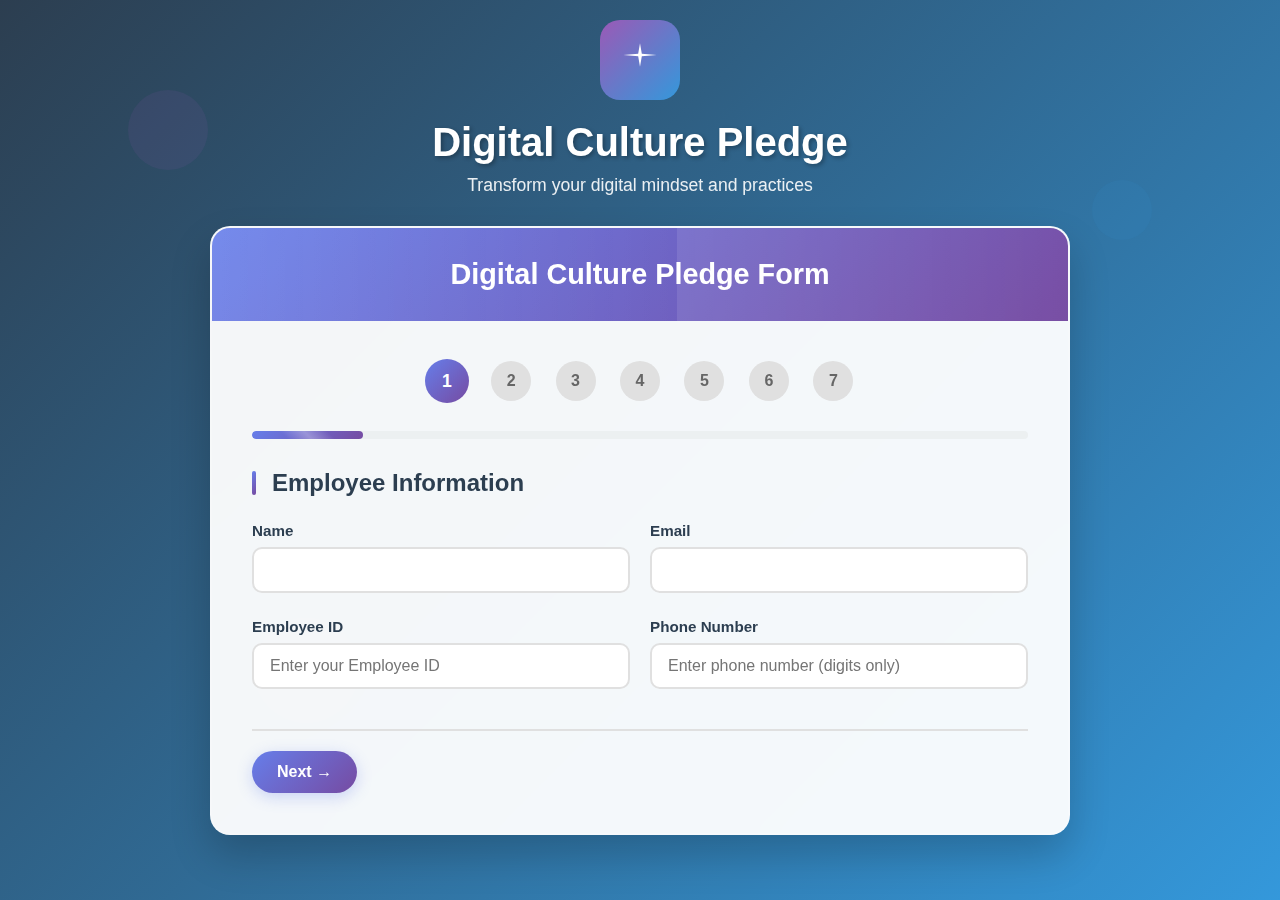
<file: pledge_form.html>
<!DOCTYPE html>
<html lang="en">
<head>
    <meta charset="UTF-8">
    <meta name="viewport" content="width=device-width, initial-scale=1.0">
    <title>Digital Culture Pledge Tracker</title>
    <style>
        * {
            margin: 0;
            padding: 0;
            box-sizing: border-box;
        }

        body {
            font-family: 'Segoe UI', Tahoma, Geneva, Verdana, sans-serif;
            background: linear-gradient(135deg, #2c3e50 0%, #3498db 100%);
            min-height: 100vh;
            overflow-x: hidden;
            color: #333;
        }

        .floating-shapes {
            position: fixed;
            top: 0;
            left: 0;
            width: 100%;
            height: 100%;
            pointer-events: none;
            z-index: 1;
        }

        .shape {
            position: absolute;
            opacity: 0.1;
            animation: float 6s ease-in-out infinite;
        }

        .shape:nth-child(1) {
            top: 10%;
            left: 10%;
            width: 80px;
            height: 80px;
            background: #9b59b6;
            border-radius: 50%;
            animation-delay: 0s;
        }

        .shape:nth-child(2) {
            top: 20%;
            right: 10%;
            width: 60px;
            height: 60px;
            background: #3498db;
            border-radius: 50%;
            animation-delay: 2s;
        }

        .shape:nth-child(3) {
            bottom: 20%;
            left: 20%;
            width: 100px;
            height: 100px;
            background: #e74c3c;
            border-radius: 50%;
            animation-delay: 4s;
        }

        @keyframes float {
            0%, 100% { transform: translateY(0px) rotate(0deg); }
            50% { transform: translateY(-20px) rotate(180deg); }
        }

        .container {
            max-width: 900px;
            margin: 0 auto;
            padding: 20px;
            position: relative;
            z-index: 2;
        }

        .header {
            text-align: center;
            margin-bottom: 30px;
            animation: slideInDown 0.8s ease-out;
        }

        .header h1 {
            color: white;
            font-size: 2.5rem;
            font-weight: 700;
            margin-bottom: 10px;
            text-shadow: 2px 2px 4px rgba(0,0,0,0.3);
        }

        .header p {
            color: rgba(255,255,255,0.9);
            font-size: 1.1rem;
            margin-bottom: 20px;
        }

        .icon {
            width: 80px;
            height: 80px;
            background: linear-gradient(135deg, #9b59b6, #3498db);
            border-radius: 20px;
            display: flex;
            align-items: center;
            justify-content: center;
            margin: 0 auto 20px;
            animation: pulse 2s infinite;
        }

        @keyframes pulse {
            0% { transform: scale(1); }
            50% { transform: scale(1.05); }
            100% { transform: scale(1); }
        }

        @keyframes slideInDown {
            from { transform: translateY(-50px); opacity: 0; }
            to { transform: translateY(0); opacity: 1; }
        }

        @keyframes slideInUp {
            from { transform: translateY(50px); opacity: 0; }
            to { transform: translateY(0); opacity: 1; }
        }

        @keyframes fadeIn {
            from { opacity: 0; }
            to { opacity: 1; }
        }

        .card {
            background: rgba(255, 255, 255, 0.95);
            backdrop-filter: blur(10px);
            border-radius: 20px;
            box-shadow: 0 20px 40px rgba(0,0,0,0.2);
            overflow: hidden;
            animation: slideInUp 0.8s ease-out;
            border: 2px solid rgba(255,255,255,0.2);
        }

        .card-header {
            background: linear-gradient(135deg, #667eea 0%, #764ba2 100%);
            color: white;
            padding: 30px;
            text-align: center;
            position: relative;
        }

        .card-header::before {
            content: '';
            position: absolute;
            top: 0;
            left: 0;
            right: 0;
            bottom: 0;
            background: url('data:image/svg+xml,<svg xmlns="http://www.w3.org/2000/svg" viewBox="0 0 100 20"><defs><linearGradient id="grad1" x1="0%" y1="0%" x2="100%" y2="0%"><stop offset="0%" style="stop-color:rgb(255,255,255);stop-opacity:0.1" /><stop offset="100%" style="stop-color:rgb(255,255,255);stop-opacity:0" /></linearGradient></defs><rect width="100" height="20" fill="url(%23grad1)" /></svg>');
            animation: shimmer 3s infinite;
        }

        @keyframes shimmer {
            0% { transform: translateX(-100%); }
            100% { transform: translateX(100%); }
        }

        .card-header h3 {
            font-size: 1.8rem;
            font-weight: 600;
            margin: 0;
            position: relative;
            z-index: 1;
        }

        .card-body {
            padding: 40px;
        }

        .progress {
            background: #ecf0f1;
            border-radius: 25px;
            height: 8px;
            margin-bottom: 30px;
            overflow: hidden;
            position: relative;
        }

        .progress-bar {
            background: linear-gradient(135deg, #667eea 0%, #764ba2 100%);
            height: 100%;
            border-radius: 25px;
            transition: width 0.5s ease;
            position: relative;
        }

        .progress-bar::after {
            content: '';
            position: absolute;
            top: 0;
            left: 0;
            right: 0;
            bottom: 0;
            background: linear-gradient(45deg, transparent 30%, rgba(255,255,255,0.3) 50%, transparent 70%);
            animation: progress-shine 2s infinite;
        }

        @keyframes progress-shine {
            0% { transform: translateX(-100%); }
            100% { transform: translateX(100%); }
        }

        .pledge-section {
            animation: fadeIn 0.6s ease-out;
            margin-bottom: 30px;
        }

        .pledge-section h4 {
            color: #2c3e50;
            font-size: 1.5rem;
            margin-bottom: 25px;
            font-weight: 600;
            position: relative;
            padding-left: 20px;
        }

        .pledge-section h4::before {
            content: '';
            position: absolute;
            left: 0;
            top: 50%;
            transform: translateY(-50%);
            width: 4px;
            height: 24px;
            background: linear-gradient(135deg, #667eea 0%, #764ba2 100%);
            border-radius: 2px;
        }

        .pledge-section h5 {
            color: #2c3e50;
            font-size: 1.3rem;
            margin: 30px 0 20px 0;
            font-weight: 600;
            padding: 15px;
            background: linear-gradient(135deg, rgba(102, 126, 234, 0.1), rgba(118, 75, 162, 0.1));
            border-radius: 10px;
            border-left: 4px solid #667eea;
        }

        .selection-counter {
            display: inline-block;
            background: #667eea;
            color: white;
            padding: 4px 12px;
            border-radius: 15px;
            font-size: 0.85rem;
            font-weight: 600;
            margin-left: 10px;
        }

        .row {
            display: grid;
            grid-template-columns: repeat(auto-fit, minmax(300px, 1fr));
            gap: 20px;
            margin-bottom: 25px;
        }

        .col {
            display: flex;
            flex-direction: column;
        }

        label {
            font-weight: 600;
            color: #2c3e50;
            margin-bottom: 8px;
            font-size: 0.95rem;
        }

        .form-control, .form-select {
            padding: 12px 16px;
            border: 2px solid #e0e0e0;
            border-radius: 10px;
            font-size: 1rem;
            transition: all 0.3s ease;
            background: white;
            outline: none;
        }

        .form-control:focus, .form-select:focus {
            border-color: #667eea;
            box-shadow: 0 0 0 3px rgba(102, 126, 234, 0.1);
            transform: translateY(-2px);
        }

        .form-control:hover, .form-select:hover {
            border-color: #667eea;
        }

        textarea.form-control {
            resize: vertical;
            min-height: 100px;
        }

        .practice-item {
            border: 2px solid #e0e0e0;
            border-radius: 15px;
            padding: 20px;
            margin-bottom: 20px;
            cursor: pointer;
            transition: all 0.3s ease;
            background: white;
            position: relative;
            overflow: hidden;
        }

        .practice-item::before {
            content: '';
            position: absolute;
            top: 0;
            left: -100%;
            width: 100%;
            height: 100%;
            background: linear-gradient(90deg, transparent, rgba(102, 126, 234, 0.1), transparent);
            transition: left 0.5s ease;
        }

        .practice-item:hover::before {
            left: 100%;
        }

        .practice-item:hover {
            border-color: #667eea;
            transform: translateY(-5px);
            box-shadow: 0 10px 30px rgba(102, 126, 234, 0.2);
        }

        .practice-item.selected {
            border-color: #667eea;
            background: linear-gradient(135deg, rgba(102, 126, 234, 0.1), rgba(118, 75, 162, 0.1));
            transform: scale(1.02);
        }

        .practice-item.selected .practice-checkbox {
            background: #667eea;
            border-color: #667eea;
        }

        .practice-item.selected .practice-checkbox::after {
            content: '✓';
            color: white;
            font-weight: bold;
            font-size: 14px;
        }

        .practice-checkbox {
            position: absolute;
            top: 15px;
            right: 15px;
            width: 24px;
            height: 24px;
            border: 2px solid #e0e0e0;
            border-radius: 6px;
            background: white;
            display: flex;
            align-items: center;
            justify-content: center;
            transition: all 0.3s ease;
            font-size: 12px;
        }

        .practice-item h6 {
            color: #2c3e50;
            font-size: 1.1rem;
            margin-bottom: 10px;
            font-weight: 600;
            padding-right: 40px;
        }

        .practice-item p {
            color: #7f8c8d;
            margin-bottom: 15px;
            line-height: 1.5;
        }

        .actions-container {
            margin-top: 15px;
        }

        .action-item {
            padding: 10px 15px;
            border: 1px solid #e0e0e0;
            border-radius: 8px;
            margin-bottom: 8px;
            cursor: pointer;
            transition: all 0.3s ease;
            background: #f8f9fa;
            position: relative;
        }

        .action-item:hover {
            background: #e3f2fd;
            border-color: #667eea;
            transform: translateX(5px);
        }

        .action-item.selected {
            background: linear-gradient(135deg, #667eea, #764ba2);
            color: white;
            border-color: #667eea;
        }

        .table-responsive {
            overflow-x: auto;
            margin-bottom: 20px;
        }

        .table {
            width: 100%;
            border-collapse: collapse;
            background: white;
            border-radius: 10px;
            overflow: hidden;
            box-shadow: 0 5px 15px rgba(0,0,0,0.1);
        }

        .table th {
            background: linear-gradient(135deg, #667eea 0%, #764ba2 100%);
            color: white;
            padding: 15px 12px;
            font-weight: 600;
            text-align: left;
            font-size: 0.9rem;
        }

        .table td {
            padding: 12px;
            border-bottom: 1px solid #e0e0e0;
            vertical-align: middle;
        }

        .table tr:hover {
            background: rgba(102, 126, 234, 0.05);
        }

        .form-check {
            display: flex;
            align-items: center;
            margin-bottom: 15px;
            padding: 15px;
            background: rgba(102, 126, 234, 0.05);
            border-radius: 10px;
            border: 2px solid rgba(102, 126, 234, 0.1);
        }

        .form-check-input {
            width: 20px;
            height: 20px;
            margin-right: 12px;
            accent-color: #667eea;
        }

        .form-check-label {
            color: #2c3e50;
            font-weight: 500;
        }

        .nav-buttons {
            display: flex;
            justify-content: space-between;
            align-items: center;
            margin-top: 40px;
            padding-top: 20px;
            border-top: 2px solid #e0e0e0;
        }

        .btn {
            padding: 12px 25px;
            border: none;
            border-radius: 25px;
            font-weight: 600;
            text-decoration: none;
            transition: all 0.3s ease;
            display: inline-flex;
            align-items: center;
            cursor: pointer;
            font-size: 1rem;
        }

        .btn-primary {
            background: linear-gradient(135deg, #667eea 0%, #764ba2 100%);
            color: white;
            box-shadow: 0 4px 15px rgba(102, 126, 234, 0.3);
        }

        .btn-primary:hover {
            transform: translateY(-2px);
            box-shadow: 0 6px 20px rgba(102, 126, 234, 0.4);
        }

        .btn-secondary {
            background: #6c757d;
            color: white;
        }

        .btn-secondary:hover {
            background: #5a6268;
            transform: translateY(-2px);
        }

        .step-indicator {
            text-align: center;
            margin-bottom: 30px;
        }

        .step-indicator .step {
            display: inline-block;
            width: 40px;
            height: 40px;
            border-radius: 50%;
            background: #e0e0e0;
            color: #666;
            line-height: 40px;
            margin: 0 10px;
            font-weight: 600;
            transition: all 0.3s ease;
        }

        .step-indicator .step.active {
            background: linear-gradient(135deg, #667eea 0%, #764ba2 100%);
            color: white;
            transform: scale(1.1);
        }

        .step-indicator .step.completed {
            background: #28a745;
            color: white;
        }

        .digital-badge {
            display: inline-block;
            background: linear-gradient(135deg, #667eea 0%, #764ba2 100%);
            color: white;
            padding: 4px 12px;
            border-radius: 15px;
            font-size: 0.8rem;
            font-weight: 600;
            margin: 2px;
        }

        .behavior-section {
            background: rgba(255, 255, 255, 0.8);
            border-radius: 15px;
            padding: 25px;
            margin-bottom: 25px;
            border: 2px solid rgba(102, 126, 234, 0.1);
        }

        .behavior-input {
            margin-bottom: 15px;
        }

        .behavior-input label {
            display: block;
            margin-bottom: 5px;
            font-weight: 600;
            color: #2c3e50;
        }

        .behavior-input input, .behavior-input textarea, .behavior-input select {
            width: 100%;
            padding: 10px;
            border: 2px solid #e0e0e0;
            border-radius: 8px;
            font-size: 0.95rem;
            transition: all 0.3s ease;
        }

        .behavior-input input:focus, .behavior-input textarea:focus, .behavior-input select:focus {
            border-color: #667eea;
            outline: none;
            box-shadow: 0 0 0 3px rgba(102, 126, 234, 0.1);
        }

        .hidden {
            display: none;
        }

        @media (max-width: 768px) {
            .container {
                padding: 10px;
            }
            
            .header h1 {
                font-size: 2rem;
            }
            
            .card-body {
                padding: 20px;
            }
            
            .row {
                grid-template-columns: 1fr;
            }
            
            .nav-buttons {
                flex-direction: column;
                gap: 10px;
            }
        }
    </style>
</head>
<body>
    <div class="floating-shapes">
        <div class="shape"></div>
        <div class="shape"></div>
        <div class="shape"></div>
    </div>

    <div class="container">
        <div class="header">
            <div class="icon">
                <svg width="40" height="40" fill="white" viewBox="0 0 24 24">
                    <path d="M12 2L13.09 8.26L22 9L13.09 9.74L12 16L10.91 9.74L2 9L10.91 8.26L12 2Z"/>
                </svg>
            </div>
            <h1>Digital Culture Pledge</h1>
            <p>Transform your digital mindset and practices</p>
        </div>

        <div class="card">
            <div class="card-header">
                <h3>Digital Culture Pledge Form</h3>
            </div>
            <div class="card-body">
                <div class="step-indicator">
                    <span class="step active" id="step1">1</span>
                    <span class="step" id="step2">2</span>
                    <span class="step" id="step3">3</span>
                    <span class="step" id="step4">4</span>
                    <span class="step" id="step5">5</span>
                    <span class="step" id="step6">6</span>
                    <span class="step" id="step7">7</span>
                </div>

                <div class="progress">
                    <div class="progress-bar" id="progressBar" style="width: 14.28%"></div>
                </div>

                <form method="POST" id="pledgeForm">
                    <!-- Step 1: Employee Information -->
                    <div class="pledge-section" id="section1">
                        <h4>Employee Information</h4>
                        
                        <div class="row">
                            <div class="col">
                                <label for="name">Name</label>
                                <input type="text" class="form-control" id="name" name="name" 
                                       value="" 
                                       required>
                            </div>
                            <div class="col">
                                <label for="email">Email</label>
                                <input type="email" class="form-control" id="email" name="email" 
                                       value="" 
                                       required>
                            </div>
                        </div>

                        <div class="row">
                            <div class="col">
                                <label for="employee_id">Employee ID</label>
                                <input type="text" class="form-control" id="employee_id" name="employee_id" 
                                       value="" 
                                       required
                                       placeholder="Enter your Employee ID">
                            </div>
                            <div class="col">
                                <label for="phone">Phone Number</label>
                                <input type="tel" class="form-control" id="phone" name="phone" 
                                       value=""
                                       pattern="[0-9]{10,15}" 
                                       maxlength="15"
                                       title="Please enter only digits (10-15 numbers)"
                                       placeholder="Enter phone number (digits only)"
                                       required>
                            </div>
                        </div>
                    </div>

                    <!-- Step 2: Section A - Digital North Star -->
                    <div class="pledge-section hidden" id="section2">
                        <h4>Section A: My Digital North Star</h4>
                        
                        <div class="row">
                            <div class="col">
                                <label for="problem_statement">What is the most critical business problem in your function that digital can help solve?</label>
                                <textarea class="form-control" id="problem_statement" name="problem_statement" 
                                         placeholder="Describe the specific business problem that digital transformation can address..."></textarea>
                            </div>
                        </div>

                        <div class="row">
                            <div class="col">
                                <label for="success_metric">Key Success Metric (baseline to target)</label>
                                <input type="text" class="form-control" id="success_metric" name="success_metric" 
                                       value="">
                            </div>
                            <div class="col">
                                <label for="timeline">Timeline to Impact (Quarter/Year)</label>
                                <input type="text" class="form-control" id="timeline" name="timeline" 
                                       value="">
                            </div>
                        </div>
                    </div>

                    <!-- Step 3: Section B - Weekly Practices -->
                    <div class="pledge-section hidden" id="section3">
                        <h4>Section B: Digital Culture Practices</h4>
                        <h5>🗓 Weekly Practices <span class="selection-counter" id="weeklyCounter">Choose Any 1 Practice</span></h5>
                        
                        <div class="practice-item" data-practice="weekly" data-practice-name="weekly_practice_1" data-value="Use Dashboards as a Management Habit">
                            <div class="practice-checkbox"></div>
                            <h6>Use Dashboards as a Management Habit</h6>
                            <p>Transform how you manage through live data visualization and insights</p>
                            
                            <div class="actions-container">
                                <div class="action-item" data-action="Start all team reviews using live dashboards">Start all team reviews using live dashboards</div>
                                <div class="action-item" data-action="Ask one insight question from a dashboard in each meeting">Ask one insight question from a dashboard in each meeting</div>
                                <div class="action-item" data-action="Create a shortcut to KPIs on your device">Create a shortcut to KPIs on your device</div>
                                <div class="action-item" data-action="Introduce dashboard demo in weekly meetings">Introduce dashboard demo in weekly meetings</div>
                                <div class="action-item" data-action="Share feedback on one dashboard/week">Share feedback on one dashboard/week</div>
                            </div>
                        </div>

                        <div class="practice-item" data-practice="weekly" data-practice-name="weekly_practice_2" data-value="Embed Digital in Team Routines">
                            <div class="practice-checkbox"></div>
                            <h6>Embed Digital in Team Routines</h6>
                            <p>Integrate digital processes naturally into daily team operations</p>
                            
                            <div class="actions-container">
                                <div class="action-item" data-action="Add digital KPIs in weekly reviews">Add digital KPIs in weekly reviews</div>
                                <div class="action-item" data-action="Create a recurring 'digital check-in' agenda item">Create a recurring "digital check-in" agenda item</div>
                                <div class="action-item" data-action="Include team in selecting tools/systems">Include team in selecting tools/systems</div>
                                <div class="action-item" data-action="Review alerts/reports from systems weekly">Review alerts/reports from systems weekly</div>
                                <div class="action-item" data-action="Encourage data sharing through central repository">Encourage data sharing through central repository</div>
                            </div>
                        </div>

                        <div class="practice-item" data-practice="weekly" data-practice-name="weekly_practice_3" data-value="Celebrate Small but Smart Digital Wins">
                            <div class="practice-checkbox"></div>
                            <h6>Celebrate "Small but Smart" Digital Wins</h6>
                            <p>Recognize and amplify digital achievements to build momentum</p>
                            
                            <div class="actions-container">
                                <div class="action-item" data-action="Recognize digital effort in team huddles">Recognize digital effort in team huddles</div>
                                <div class="action-item" data-action="Create a 'win wall' on Teams or noticeboard">Create a "win wall" on Teams or noticeboard</div>
                                <div class="action-item" data-action="Highlight 1 digital story in every review">Highlight 1 digital story in every review</div>
                                <div class="action-item" data-action="Nominate a digital star weekly">Nominate a digital star weekly</div>
                                <div class="action-item" data-action="Start each meeting with one digital win">Start each meeting with one digital win</div>
                            </div>
                        </div>
                    </div>

                    <!-- Step 4: Section B - Monthly Practices -->
                    <div class="pledge-section hidden" id="section4">
                        <h5>🗓 Monthly Practices <span class="selection-counter" id="monthlyCounter">Choose Any 2 Practices</span></h5>
                        
                        <div class="practice-item" data-practice="monthly" data-practice-name="monthly_practice_1" data-value="Make Data-Driven Decision-Making the Norm">
                            <div class="practice-checkbox"></div>
                            <h6>Make Data-Driven Decision-Making the Norm</h6>
                            <p>Establish data as the foundation for all major decisions</p>
                            
                            <div class="actions-container">
                                <div class="action-item" data-action="Ask for 2 data-backed options before decision">Ask for 2 data-backed options before decision</div>
                                <div class="action-item" data-action="Review root causes using data logs">Review root causes using data logs</div>
                                <div class="action-item" data-action="Share one data-driven decision per month">Share one data-driven decision per month</div>
                                <div class="action-item" data-action="Challenge assumptions using trends/charts">Challenge assumptions using trends/charts</div>
                                <div class="action-item" data-action="Use visual data to present issues to leadership">Use visual data to present issues to leadership</div>
                            </div>
                        </div>

                        <div class="practice-item" data-practice="monthly" data-practice-name="monthly_practice_2" data-value="Drive Digital Fluency Through Team Upskilling">
                            <div class="practice-checkbox"></div>
                            <h6>Drive Digital Fluency Through Team Upskilling</h6>
                            <p>Build digital capabilities across your team systematically</p>
                            
                            <div class="actions-container">
                                <div class="action-item" data-action="Assign e-learning goals to team members">Assign e-learning goals to team members</div>
                                <div class="action-item" data-action="Run a short in-house digital demo session">Run a short in-house digital demo session</div>
                                <div class="action-item" data-action="Organize peer learning from digitally-savvy juniors">Organize peer learning from digitally-savvy juniors</div>
                                <div class="action-item" data-action="Share curated resources monthly">Share curated resources monthly</div>
                                <div class="action-item" data-action="Host monthly skill-share circles">Host monthly skill-share circles</div>
                            </div>
                        </div>

                        <div class="practice-item" data-practice="monthly" data-practice-name="monthly_practice_3" data-value="Lead Narrative Change Around Digital">
                            <div class="practice-checkbox"></div>
                            <h6>Lead Narrative Change Around Digital</h6>
                            <p>Shape positive perceptions and stories about digital transformation</p>
                            
                            <div class="actions-container">
                                <div class="action-item" data-action="Share one internal/external digital success story">Share one internal/external digital success story</div>
                                <div class="action-item" data-action="Publish one post or update per month">Publish one post or update per month</div>
                                <div class="action-item" data-action="Start every team review with a digital anecdote">Start every team review with a digital anecdote</div>
                                <div class="action-item" data-action="Normalize sharing of failed experiments">Normalize sharing of failed experiments</div>
                                <div class="action-item" data-action="Use storytelling to reinforce digital culture">Use storytelling to reinforce digital culture</div>
                            </div>
                        </div>

                        <div class="practice-item" data-practice="monthly" data-practice-name="monthly_practice_4" data-value="Mentor Younger Talent on Digital Initiatives">
                            <div class="practice-checkbox"></div>
                            <h6>Mentor Younger Talent on Digital Initiatives</h6>
                            <p>Empower the next generation with digital leadership skills</p>
                            
                            <div class="actions-container">
                                <div class="action-item" data-action="Block 1 hour/month for mentoring">Block 1 hour/month for mentoring</div>
                                <div class="action-item" data-action="Co-sponsor a junior-led experiment">Co-sponsor a junior-led experiment</div>
                                <div class="action-item" data-action="Conduct listening sessions with digital natives">Conduct listening sessions with digital natives</div>
                                <div class="action-item" data-action="Shadow a team using a new tech platform">Shadow a team using a new tech platform</div>
                                <div class="action-item" data-action="Help structure a pilot project for a mentee">Help structure a pilot project for a mentee</div>
                            </div>
                        </div>
                    </div>

                    <!-- Step 5: Section B - Quarterly Practices -->
                    <div class="pledge-section hidden" id="section5">
                        <h5>🗓 Quarterly Practices <span class="selection-counter" id="quarterlyCounter">Choose Any 2 Practices</span></h5>
                        
                        <div class="practice-item" data-practice="quarterly" data-practice-name="quarterly_practice_1" data-value="Set a Digital Ambition for Your Function">
                            <div class="practice-checkbox"></div>
                            <h6>Set a Digital Ambition for Your Function</h6>
                            <p>Define and communicate your function's digital transformation vision</p>
                            
                            <div class="actions-container">
                                <div class="action-item" data-action="Draft and publish a digital vision">Draft and publish a digital vision</div>
                                <div class="action-item" data-action="Link function goals to digital outcomes">Link function goals to digital outcomes</div>
                                <div class="action-item" data-action="Align team OKRs with digital milestones">Align team OKRs with digital milestones</div>
                                <div class="action-item" data-action="Review progress in quarterly townhalls">Review progress in quarterly townhalls</div>
                                <div class="action-item" data-action="Embed ambition in strategy deck">Embed ambition in strategy deck</div>
                            </div>
                        </div>

                        <div class="practice-item" data-practice="quarterly" data-practice-name="quarterly_practice_2" data-value="Sponsor 1-2 Digital Experiments Per Quarter">
                            <div class="practice-checkbox"></div>
                            <h6>Sponsor 1–2 Digital Experiments Per Quarter</h6>
                            <p>Drive innovation through structured digital experimentation</p>
                            
                            <div class="actions-container">
                                <div class="action-item" data-action="Allocate resources for 2 pilot ideas">Allocate resources for 2 pilot ideas</div>
                                <div class="action-item" data-action="Invite bottom-up digital proposals">Invite bottom-up digital proposals</div>
                                <div class="action-item" data-action="Create a fast-track approval loop">Create a fast-track approval loop</div>
                                <div class="action-item" data-action="Share learnings from experiments">Share learnings from experiments</div>
                                <div class="action-item" data-action="Scale what works post-evaluation">Scale what works post-evaluation</div>
                            </div>
                        </div>

                        <div class="practice-item" data-practice="quarterly" data-practice-name="quarterly_practice_3" data-value="Create a Cross-Functional Digital Anchor Group">
                            <div class="practice-checkbox"></div>
                            <h6>Create a Cross-Functional Digital Anchor Group</h6>
                            <p>Build bridges across functions for digital collaboration</p>
                            
                            <div class="actions-container">
                                <div class="action-item" data-action="Nominate digital leads across teams">Nominate digital leads across teams</div>
                                <div class="action-item" data-action="Set up quarterly knowledge-sharing meets">Set up quarterly knowledge-sharing meets</div>
                                <div class="action-item" data-action="Assign cross-functional mentors">Assign cross-functional mentors</div>
                                <div class="action-item" data-action="Rotate digital leads across functions">Rotate digital leads across functions</div>
                                <div class="action-item" data-action="Co-create shared digital goals">Co-create shared digital goals</div>
                            </div>
                        </div>

                        <div class="practice-item" data-practice="quarterly" data-practice-name="quarterly_practice_4" data-value="Insist on Digital Alternatives for Manual Processes">
                            <div class="practice-checkbox"></div>
                            <h6>Insist on Digital Alternatives for Manual Processes</h6>
                            <p>Systematically eliminate manual work through digitization</p>
                            
                            <div class="actions-container">
                                <div class="action-item" data-action="Replace one manual form with digital each quarter">Replace one manual form with digital each quarter</div>
                                <div class="action-item" data-action="Review repetitive tasks for automation">Review repetitive tasks for automation</div>
                                <div class="action-item" data-action="Propose one digitisation idea per team">Propose one digitisation idea per team</div>
                                <div class="action-item" data-action="Trial digital tools to solve a problem">Trial digital tools to solve a problem</div>
                                <div class="action-item" data-action="Embed digital-first in SOPs">Embed digital-first in SOPs</div>
                            </div>
                        </div>
                    </div>

                    <!-- Step 6: Section C & D - Behaviors -->
                    <div class="pledge-section hidden" id="section6">
                        <h4>Section C: My Own Digital Habit</h4>
                        <div class="behavior-section">
                            <div class="behavior-input">
                                <label for="custom_practice">Practice I will develop additionally to build digital culture in me:</label>
                                <textarea class="form-control" id="custom_practice" name="custom_practice" rows="3"></textarea>
                            </div>
                            <div class="row">
                                <div class="col">
                                    <label for="custom_frequency">How frequently I will do it:</label>
                                    <select class="form-select" id="custom_frequency" name="custom_frequency">
                                        <option value="">Select frequency</option>
                                        <option value="Weekly">Weekly</option>
                                        <option value="Monthly">Monthly</option>
                                        <option value="Quarterly">Quarterly</option>
                                    </select>
                                </div>
                                <div class="col">
                                    <label for="custom_success_measure">How I will measure success:</label>
                                    <input type="text" class="form-control" id="custom_success_measure" name="custom_success_measure" 
                                           value="">
                                </div>
                            </div>
                        </div>

                        <h4>Section D: Key Digital Behaviours — Start, Reduce, Stop</h4>
                        <p>Identify specific behaviors you want to start, reduce, or stop to foster digital culture.</p>
                        
                        <div class="table-responsive">
                            <table class="table">
                                <thead>
                                    <tr>
                                        <th style="width: 5%">#</th>
                                        <th style="width: 20%">Behaviour</th>
                                        <th style="width: 15%">Start/Reduce/Stop</th>
                                        <th style="width: 25%">Why it Matters</th>
                                        <th style="width: 15%">Action Taken</th>
                                        <th style="width: 20%">Action Needed Next</th>
                                    </tr>
                                </thead>
                                <tbody>
                                    <tr>
                                        <td>1</td>
                                        <td><input type="text" class="form-control" name="behavior_1" value=""></td>
                                        <td>
                                            <select class="form-select" name="behavior_type_1">
                                                <option value="">Select</option>
                                                <option value="Start">Start</option>
                                                <option value="Reduce">Reduce</option>
                                                <option value="Stop">Stop</option>
                                            </select>
                                        </td>
                                        <td><textarea class="form-control" name="behavior_why_1" rows="2"></textarea></td>
                                        <td><textarea class="form-control" name="behavior_action_1" rows="2"></textarea></td>
                                        <td><textarea class="form-control" name="behavior_next_1" rows="2"></textarea></td>
                                    </tr>
                                    <tr>
                                        <td>2</td>
                                        <td><input type="text" class="form-control" name="behavior_2" value=""></td>
                                        <td>
                                            <select class="form-select" name="behavior_type_2">
                                                <option value="">Select</option>
                                                <option value="Start">Start</option>
                                                <option value="Reduce">Reduce</option>
                                                <option value="Stop">Stop</option>
                                            </select>
                                        </td>
                                        <td><textarea class="form-control" name="behavior_why_2" rows="2"></textarea></td>
                                        <td><textarea class="form-control" name="behavior_action_2" rows="2"></textarea></td>
                                        <td><textarea class="form-control" name="behavior_next_2" rows="2"></textarea></td>
                                    </tr>
                                    <tr>
                                        <td>3</td>
                                        <td><input type="text" class="form-control" name="behavior_3"></td>
                                        <td>
                                            <select class="form-select" name="behavior_type_3">
                                                <option value="">Select</option>
                                                <option value="Start">Start</option>
                                                <option value="Reduce">Reduce</option>
                                                <option value="Stop">Stop</option>
                                            </select>
                                        </td>
                                        <td><textarea class="form-control" name="behavior_why_3" rows="2"></textarea></td>
                                        <td><textarea class="form-control" name="behavior_action_3" rows="2"></textarea></td>
                                        <td><textarea class="form-control" name="behavior_next_3" rows="2"></textarea></td>
                                    </tr>
                                </tbody>
                            </table>
                        </div>
                    </div>

                    <!-- Step 7: Section E - Review and Sign-off -->
                    <div class="pledge-section hidden" id="section7">
                        <h4>Section E: Review and Sign-off</h4>
                        
                        <div class="behavior-section">
                            <h6>Self-review Check-in Dates</h6>
                            <div class="row">
                                <div class="col-md-4">
                                    <div class="behavior-input">
                                        <label for="review_date_1">1st Review</label>
                                        <input type="date" class="form-control" id="review_date_1" name="review_date_1">
                                    </div>
                                </div>
                                <div class="col-md-4">
                                    <div class="behavior-input">
                                        <label for="review_date_2">2nd Review</label>
                                        <input type="date" class="form-control" id="review_date_2" name="review_date_2">
                                    </div>
                                </div>
                                <div class="col-md-4">
                                    <div class="behavior-input">
                                        <label for="review_date_3">Final Review</label>
                                        <input type="date" class="form-control" id="review_date_3" name="review_date_3">
                                    </div>
                                </div>
                            </div>
                            
                            <div class="row">
                                <div class="col-md-6">
                                    <div class="behavior-input">
                                        <label for="designation">Designation</label>
                                        <input type="text" class="form-control" id="designation" name="designation" 
                                               placeholder="Enter your designation/role">
                                    </div>
                                </div>
                                <div class="col-md-6">
                                    <div class="behavior-input">
                                        <label for="signature_date">Signature Date</label>
                                        <input type="date" class="form-control" id="signature_date" name="signature_date">
                                    </div>
                                </div>
                            </div>
                            
                            <div class="form-check mt-4">
                                <input type="checkbox" class="form-check-input" id="pledge_agreement" name="pledge_agreement" required>
                                <label class="form-check-label" for="pledge_agreement">
                                    <strong>I commit to this Digital Culture Pledge and agree to track my progress through the scheduled reviews.</strong>
                                </label>
                            </div>
                        </div>
                    </div>

                    <!-- Hidden inputs for selected practices -->
                    <input type="hidden" name="weekly_practice_1" id="weekly_practice_1">
                    <input type="hidden" name="monthly_practice_1" id="monthly_practice_1">
                    <input type="hidden" name="monthly_practice_2" id="monthly_practice_2">
                    <input type="hidden" name="quarterly_practice_1" id="quarterly_practice_1">
                    <input type="hidden" name="quarterly_practice_2" id="quarterly_practice_2">

                    <div class="nav-buttons">
                        <button type="button" class="btn btn-secondary" id="prevBtn" onclick="changeStep(-1)" style="display: none;">
                            ← Previous
                        </button>
                        <button type="button" class="btn btn-primary" id="nextBtn" onclick="changeStep(1)">
                            Next →
                        </button>
                        <button type="submit" class="btn btn-primary" id="submitBtn" style="display: none;">
                            🚀 Submit Pledge
                        </button>
                    </div>
                </form>
            </div>
        </div>
    </div>

    <script>
        let currentStep = 1;
        const totalSteps = 7;
        let selectedPractices = {
            weekly: { count: 0, max: 1, items: [] },
            monthly: { count: 0, max: 2, items: [] },
            quarterly: { count: 0, max: 2, items: [] }
        };

        // Initialize form
        document.addEventListener('DOMContentLoaded', function() {
            updateStepDisplay();
            updateProgressBar();
            
            // Add click handlers for practice items
            document.querySelectorAll('.practice-item').forEach(item => {
                item.addEventListener('click', handlePracticeSelection);
            });
            
            // Add click handlers for action items
            document.querySelectorAll('.action-item').forEach(item => {
                item.addEventListener('click', handleActionSelection);
            });
            
            // Phone number validation - only allow digits
            const phoneInput = document.getElementById('phone');
            if (phoneInput) {
                phoneInput.addEventListener('input', function(e) {
                    // Remove any non-digit characters
                    this.value = this.value.replace(/[^0-9]/g, '');
                    
                    // Limit to 15 digits
                    if (this.value.length > 15) {
                        this.value = this.value.slice(0, 15);
                    }
                });
                
                phoneInput.addEventListener('keypress', function(e) {
                    // Only allow digits, backspace, and delete
                    if (!/[0-9]/.test(e.key) && !['Backspace', 'Delete', 'Tab', 'ArrowLeft', 'ArrowRight'].includes(e.key)) {
                        e.preventDefault();
                    }
                });
            }
        });

        function changeStep(direction) {
            if (direction === 1 && currentStep < totalSteps) {
                if (validateCurrentStep()) {
                    currentStep++;
                }
            } else if (direction === -1 && currentStep > 1) {
                currentStep--;
            }
            
            updateStepDisplay();
            updateProgressBar();
        }

        function validateCurrentStep() {
            if (currentStep === 1) {
                // Validate employee information
                const name = document.getElementById('name').value.trim();
                const email = document.getElementById('email').value.trim();
                const employeeId = document.getElementById('employee_id').value.trim();
                const phone = document.getElementById('phone').value.trim();
                
                if (!name || !email || !employeeId || !phone) {
                    alert('Please fill in all required employee information fields.');
                    return false;
                }
                
                // Validate phone number (only digits, 10-15 characters)
                if (!/^[0-9]{10,15}$/.test(phone)) {
                    alert('Phone number must contain only digits and be 10-15 numbers long.');
                    return false;
                }
            } else if (currentStep === 2) {
                // Validate Digital North Star fields
                const problem = document.getElementById('problem_statement').value.trim();
                
                if (!problem) {
                    alert('Please describe the critical business problem in Digital North Star section.');
                    return false;
                }
            } else if (currentStep === 3) {
                // Validate weekly practices selection
                if (selectedPractices.weekly.count !== 1) {
                    alert('Please select exactly 1 weekly practice.');
                    return false;
                }
            } else if (currentStep === 4) {
                // Validate monthly practices selection
                if (selectedPractices.monthly.count !== 2) {
                    alert('Please select exactly 2 monthly practices.');
                    return false;
                }
            } else if (currentStep === 5) {
                // Validate quarterly practices selection
                if (selectedPractices.quarterly.count !== 2) {
                    alert('Please select exactly 2 quarterly practices.');
                    return false;
                }
            }
            
            return true;
        }

        function updateStepDisplay() {
            // Hide all sections
            for (let i = 1; i <= totalSteps; i++) {
                document.getElementById(`section${i}`).classList.add('hidden');
                const stepElement = document.getElementById(`step${i}`);
                stepElement.classList.remove('active', 'completed');
                
                if (i < currentStep) {
                    stepElement.classList.add('completed');
                } else if (i === currentStep) {
                    stepElement.classList.add('active');
                }
            }
            
            // Show current section
            document.getElementById(`section${currentStep}`).classList.remove('hidden');
            
            // Update navigation buttons
            document.getElementById('prevBtn').style.display = currentStep > 1 ? 'block' : 'none';
            document.getElementById('nextBtn').style.display = currentStep < totalSteps ? 'block' : 'none';
            document.getElementById('submitBtn').style.display = currentStep === totalSteps ? 'block' : 'none';
        }

        function updateProgressBar() {
            const progress = (currentStep / totalSteps) * 100;
            document.getElementById('progressBar').style.width = progress + '%';
        }

        function handlePracticeSelection(event) {
            const practiceItem = event.currentTarget;
            const practiceType = practiceItem.dataset.practice;
            const practiceName = practiceItem.dataset.practiceName;
            const practiceValue = practiceItem.dataset.value;
            
            const isSelected = practiceItem.classList.contains('selected');
            const practiceGroup = selectedPractices[practiceType];
            
            if (isSelected) {
                // Deselect
                practiceItem.classList.remove('selected');
                practiceGroup.count--;
                practiceGroup.items = practiceGroup.items.filter(item => item !== practiceName);
                
                // Clear hidden input
                document.getElementById(practiceName).value = '';
                
                // Clear selected actions
                practiceItem.querySelectorAll('.action-item.selected').forEach(action => {
                    action.classList.remove('selected');
                });
            } else {
                // Select (if under limit)
                if (practiceGroup.count < practiceGroup.max) {
                    practiceItem.classList.add('selected');
                    practiceGroup.count++;
                    practiceGroup.items.push(practiceName);
                    
                    // Set hidden input value
                    document.getElementById(practiceName).value = practiceValue;
                } else {
                    alert(`You can only select ${practiceGroup.max} ${practiceType} practice(s).`);
                }
            }
            
            updateCounters();
        }

        function handleActionSelection(event) {
            event.stopPropagation();
            const actionItem = event.currentTarget;
            const practiceItem = actionItem.closest('.practice-item');
            
            // Only allow action selection if practice is selected
            if (!practiceItem.classList.contains('selected')) {
                return;
            }
            
            // Clear other action selections in this practice
            practiceItem.querySelectorAll('.action-item.selected').forEach(action => {
                action.classList.remove('selected');
            });
            
            // Select this action
            actionItem.classList.add('selected');
            
            // Update the hidden input with the selected action
            const practiceName = practiceItem.dataset.practiceName;
            const actionText = actionItem.dataset.action;
            document.getElementById(practiceName).value = `${practiceItem.dataset.value}: ${actionText}`;
        }

        function updateCounters() {
            document.getElementById('weeklyCounter').textContent = 
                `${selectedPractices.weekly.count}/${selectedPractices.weekly.max} Selected`;
            document.getElementById('monthlyCounter').textContent = 
                `${selectedPractices.monthly.count}/${selectedPractices.monthly.max} Selected`;
            document.getElementById('quarterlyCounter').textContent = 
                `${selectedPractices.quarterly.count}/${selectedPractices.quarterly.max} Selected`;
        }

        // Form submission handler
        document.getElementById('pledgeForm').addEventListener('submit', function(e) {
            if (!validateCurrentStep()) {
                e.preventDefault();
            }
        });
    </script>
</body>
</html>
</file>
